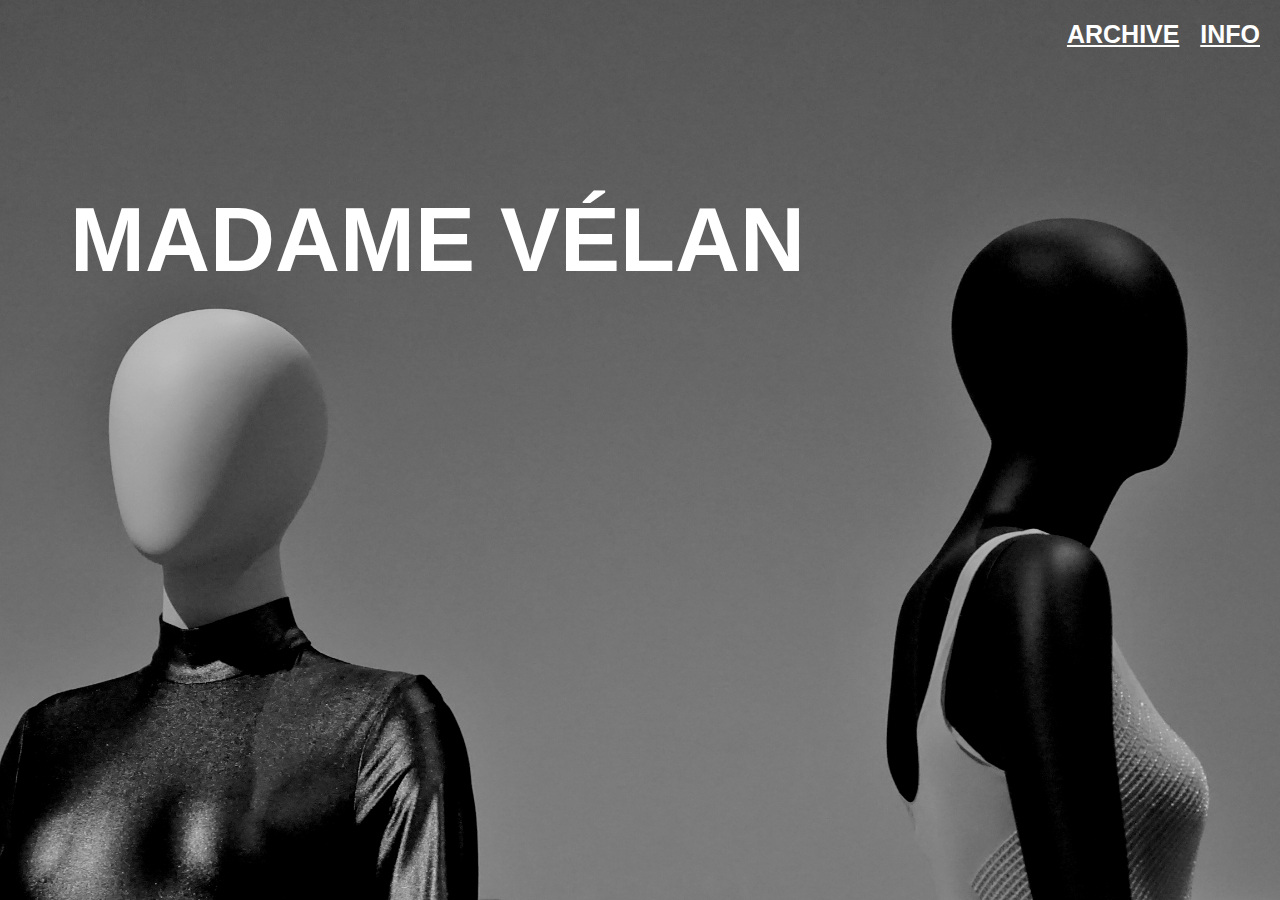
<file: index.html>
<!DOCTYPE html>
<html lang="en">
<head>
    <meta charset="UTF-8">
    <meta name="viewport" content="width=device-width, initial-scale=1.0">
    <title>Madame Verán</title>
    <style>
        body {
            background-image: url('Images-for-project-1/pedro-vit-nxssxDuytMA-unsplash.jpg');
            background-size: cover; /* Ensures the image covers the entire viewport */
            background-repeat: no-repeat; /* Prevents the image from tiling */
            background-attachment: fixed; /* Keeps the background image from scrolling */
        }
    </style>
    <link rel="stylesheet" href="main.css">
</head>
<body>
    <nav>
        <p style="text-align: right;" >
        <h2> 
        <a href="items.html" 
          color: white;> ARCHIVE</a>   
        &nbsp;    
        <a href="about.html"
          color: white;>INFO </a> 
        </h2>
    </p>
    </nav>
    <header> 
        <h1> 

            MADAME VÉLAN
        </h1>

    </header>

</body>
</html>
</file>
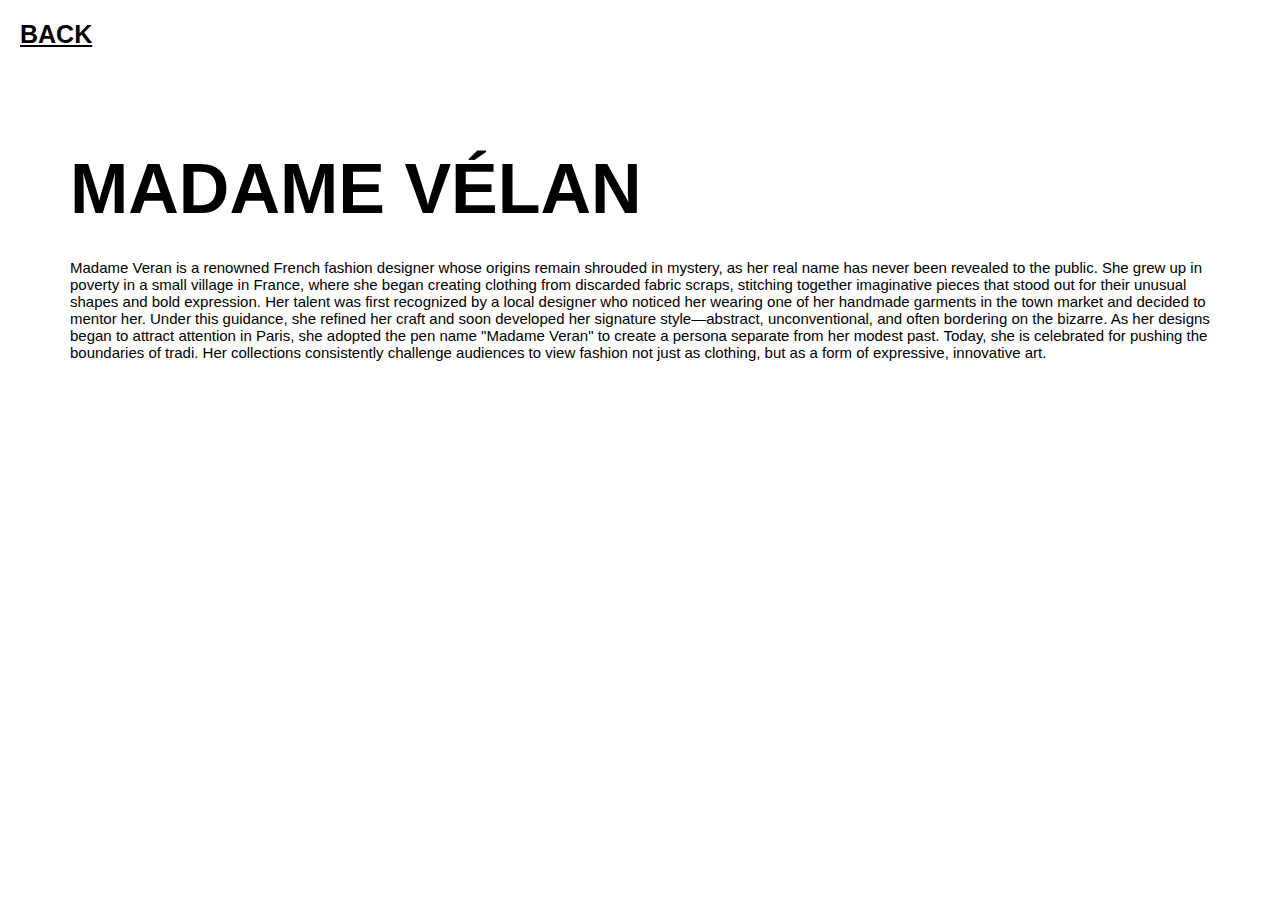
<file: about.html>
<!DOCTYPE html>
<html lang="en">
<head>
    <meta charset="UTF-8">
    <meta name="viewport" content="width=device-width, initial-scale=1.0">
    <title>Krystal's Couture</title>
    <link rel="stylesheet" href="main.css">
</head>
<body>
    <nav>
        <h4>
        <a href="index.html" style= "color: black;">BACK</a>   
        </h4>
    </nav>
    <header> 
        <h3>
            MADAME VÉLAN
        </h3>

        <h5>
            Madame Veran is a renowned French fashion designer whose origins remain shrouded in mystery, as her real name has never been revealed to the public. She grew up in poverty in a small village in France, where she began creating clothing from discarded fabric scraps, stitching together imaginative pieces that stood out for their unusual shapes and bold expression. Her talent was first recognized by a local designer who noticed her wearing one of her handmade garments in the town market and decided to mentor her. Under this guidance, she refined her craft and soon developed her signature style—abstract, unconventional, and often bordering on the bizarre. As her designs began to attract attention in Paris, she adopted the pen name "Madame Veran" to create a persona separate from her modest past. Today, she is celebrated for pushing the boundaries of tradi. Her collections consistently challenge audiences to view fashion not just as clothing, but as a form of expressive, innovative art.
        </h5>


    </header>
</body>

</html>
</file>
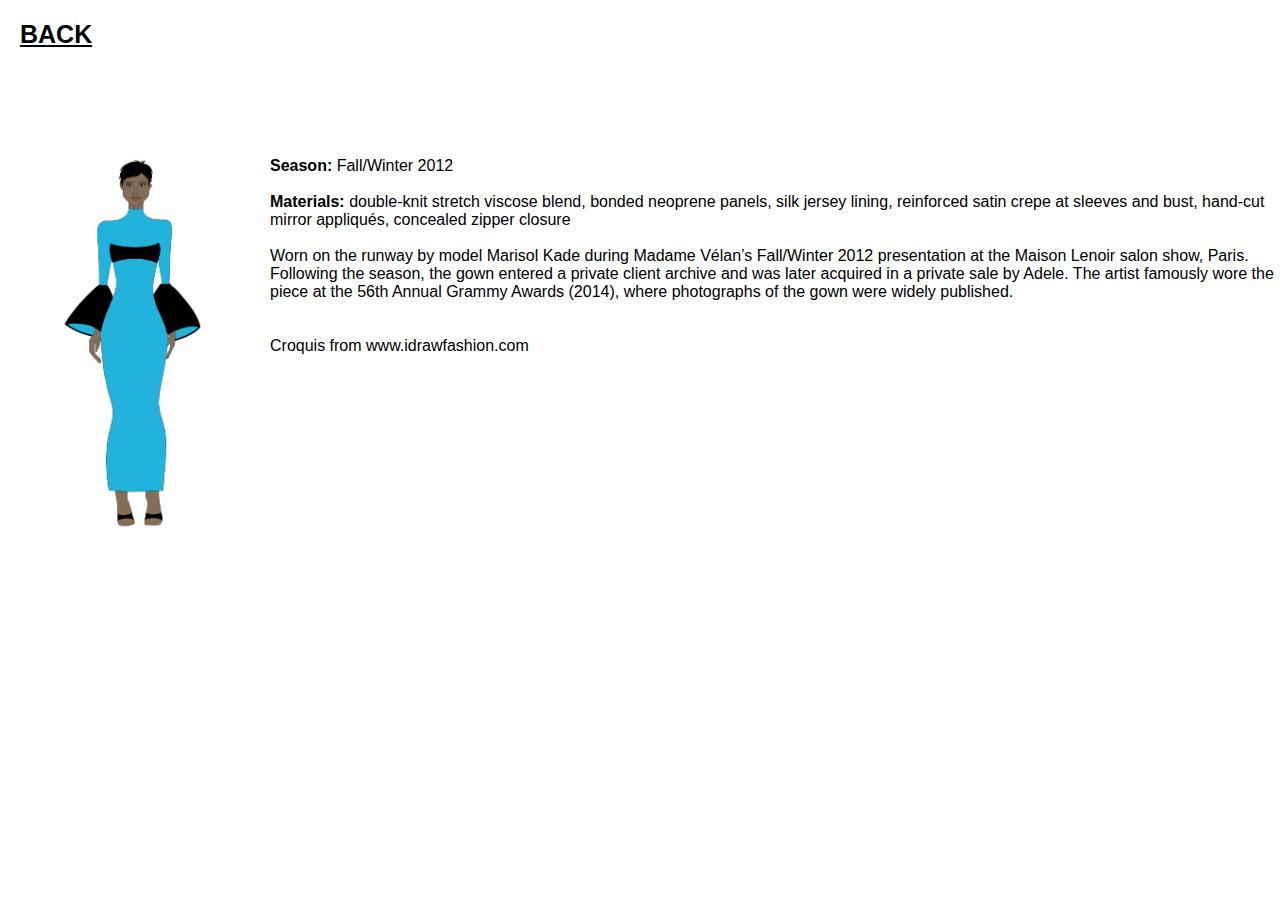
<file: details1.html>
<!DOCTYPE html>
<html lang="en">
<head>
    <meta charset="UTF-8">
    <meta name="viewport" content="width=device-width, initial-scale=1.0">
    <title>Spring 2023</title>
    <link rel="stylesheet" href="main.css">
</head>
<body>
    
    <nav>
        <h4>
        <a href="items.html" style= "color: black;">BACK</a>   
        </h4>

    </nav>
    <br>
    <br>
    <br>
    <br>
    <br>
    <br>
    <aricle> 
    <img src="Images-for-project-1/Look1.jpg" alt="Images-for-project-1/Look1.jpg" width=250 style="float: left; padding-left: 20px;"> </a>
    
</aricle>
    <p>
    <b>Season: </b>Fall/Winter 2012
    <br>
    <br>
    <b>Materials: </b>double-knit stretch viscose blend, bonded neoprene panels, silk jersey lining, reinforced satin crepe at sleeves and bust, hand-cut mirror appliqués, concealed zipper closure
    <br>
    <br>
    Worn on the runway by model Marisol Kade during Madame Vélan’s Fall/Winter 2012 presentation at the Maison Lenoir salon show, Paris. Following the season, the gown entered a private client archive and was later acquired in a private sale by Adele. The artist famously wore the piece at the 56th Annual Grammy Awards (2014), where photographs of the gown were widely published.
    </p>
    <br>
    <br>
    <footer>
        Croquis from www.idrawfashion.com
    </footer>
</body>
</html>
</file>
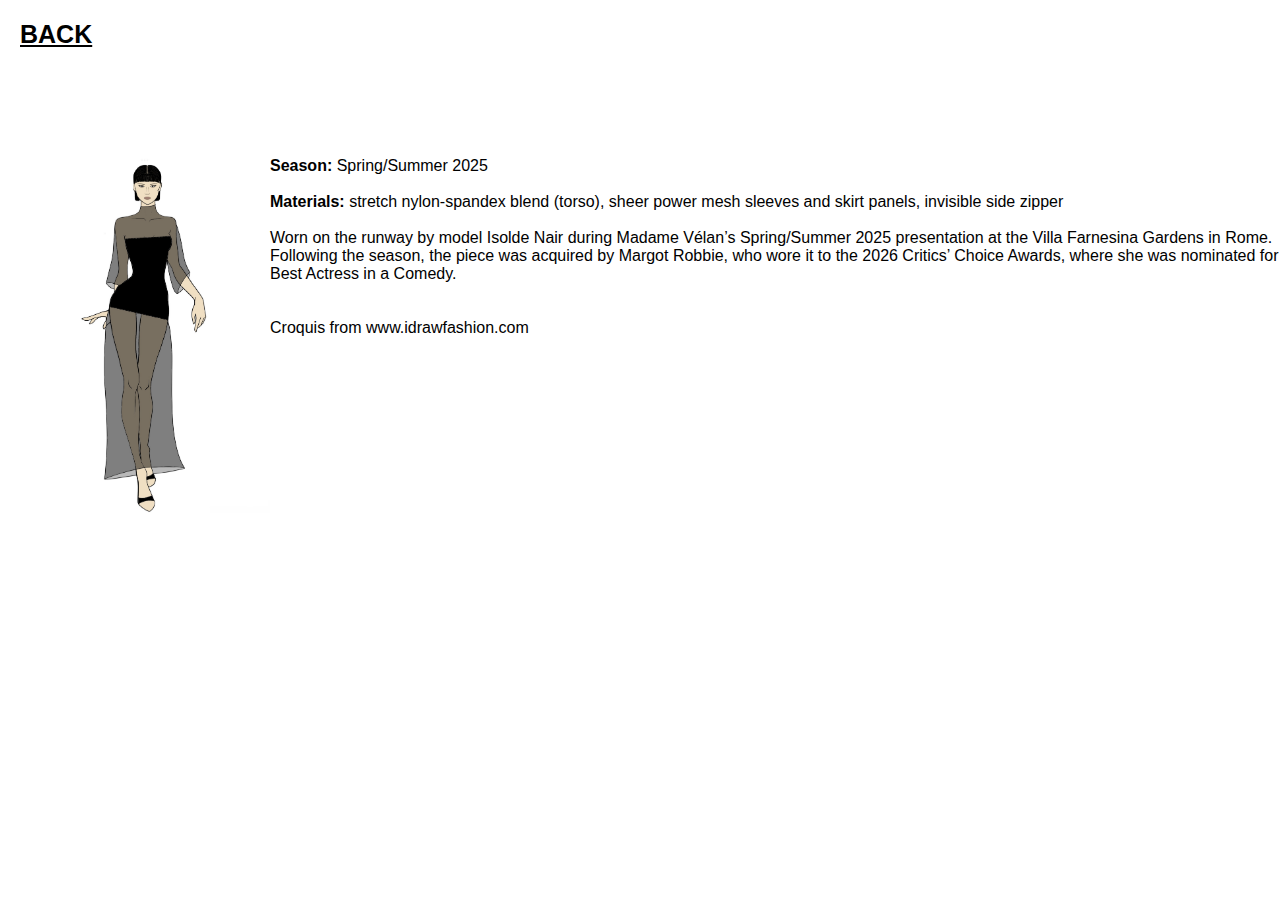
<file: details2.html>
<!DOCTYPE html>
<html lang="en">
<head>
    <meta charset="UTF-8">
    <meta name="viewport" content="width=device-width, initial-scale=1.0">
    <title>Fall 2024</title>
    <link rel="stylesheet" href="main.css">
</head>
<body>
    
    <nav>
        <h4>
        <a href="items.html" style= "color: black;">BACK</a>
        </h4>

    </nav>
    <br>
    <br>
    <br>
    <br>
    <br>
    <br>
    <aricle> 
    <img src="Images-for-project-1/Look2.jpg" alt="Images-for-project-1/Look1.jpg" width=250 style="float: left; padding-left: 20px;"> </a>
    
</aricle>
   <p>
    <b>Season: </b>Spring/Summer 2025
    <br>
    <br>
    <b>Materials: </b>stretch nylon-spandex blend (torso), sheer power mesh sleeves and skirt panels, invisible side zipper
    <br>
    <br>
    Worn on the runway by model Isolde Nair during Madame Vélan’s Spring/Summer 2025 presentation at the Villa Farnesina Gardens in Rome. Following the season, the piece was acquired by Margot Robbie, who wore it to the 2026 Critics’ Choice Awards, where she was nominated for Best Actress in a Comedy. 
    </p>
    <br>
    <br>
    <footer>
        Croquis from www.idrawfashion.com
    </footer>
</body>
</html>
</file>
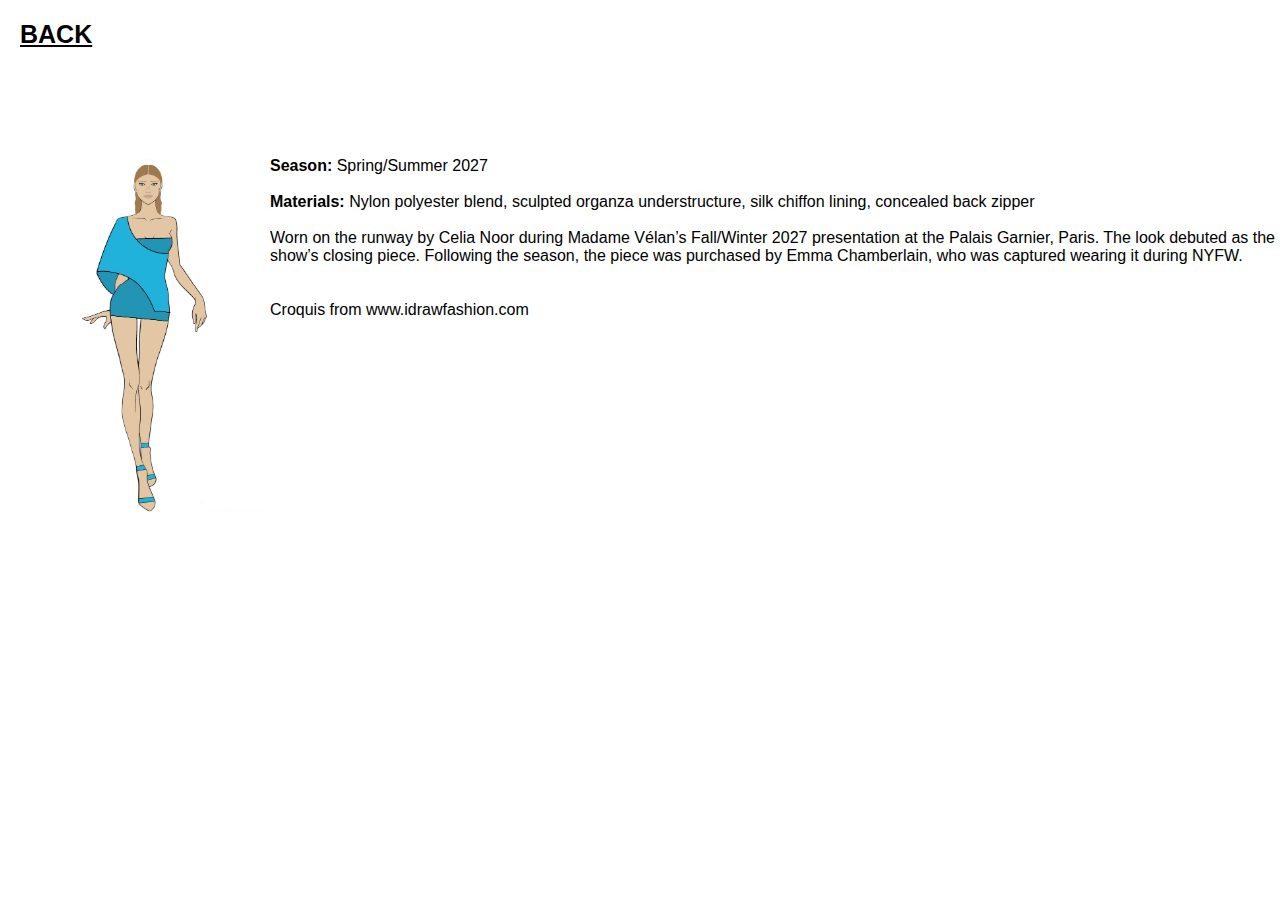
<file: details3.html>
<!DOCTYPE html>
<html lang="en">
<head>
    <meta charset="UTF-8">
    <meta name="viewport" content="width=device-width, initial-scale=1.0">
    <title>Fall 2024</title>
    <link rel="stylesheet" href="main.css">
</head>
<body>
    
    <nav>
        <h4>
        <a href="items.html" style= "color: black;">BACK</a>
        </h4>

    </nav>
    <br>
    <br>
    <br>
    <br>
    <br>
    <br>
    <aricle> 
    <img src="Images-for-project-1/updatedlook.jpg" alt="Images-for-project-1/updatedlook.jpg" width=250 style="float: left; padding-left: 20px;"> </a>
    
</aricle>
   <p>
    <b>Season: </b>Spring/Summer 2027
    <br>
    <br>
    <b>Materials: </b>Nylon polyester blend, sculpted organza understructure, silk chiffon lining, concealed back zipper
    <br>
    <br>
    Worn on the runway by Celia Noor during Madame Vélan’s Fall/Winter 2027 presentation at the Palais Garnier, Paris. The look debuted as the show’s closing piece. Following the season, the piece was purchased by Emma Chamberlain, who was captured wearing it during NYFW.
    </p>
    <br>
    <br>
    <footer>
        Croquis from www.idrawfashion.com
    </footer>
</html>
</file>
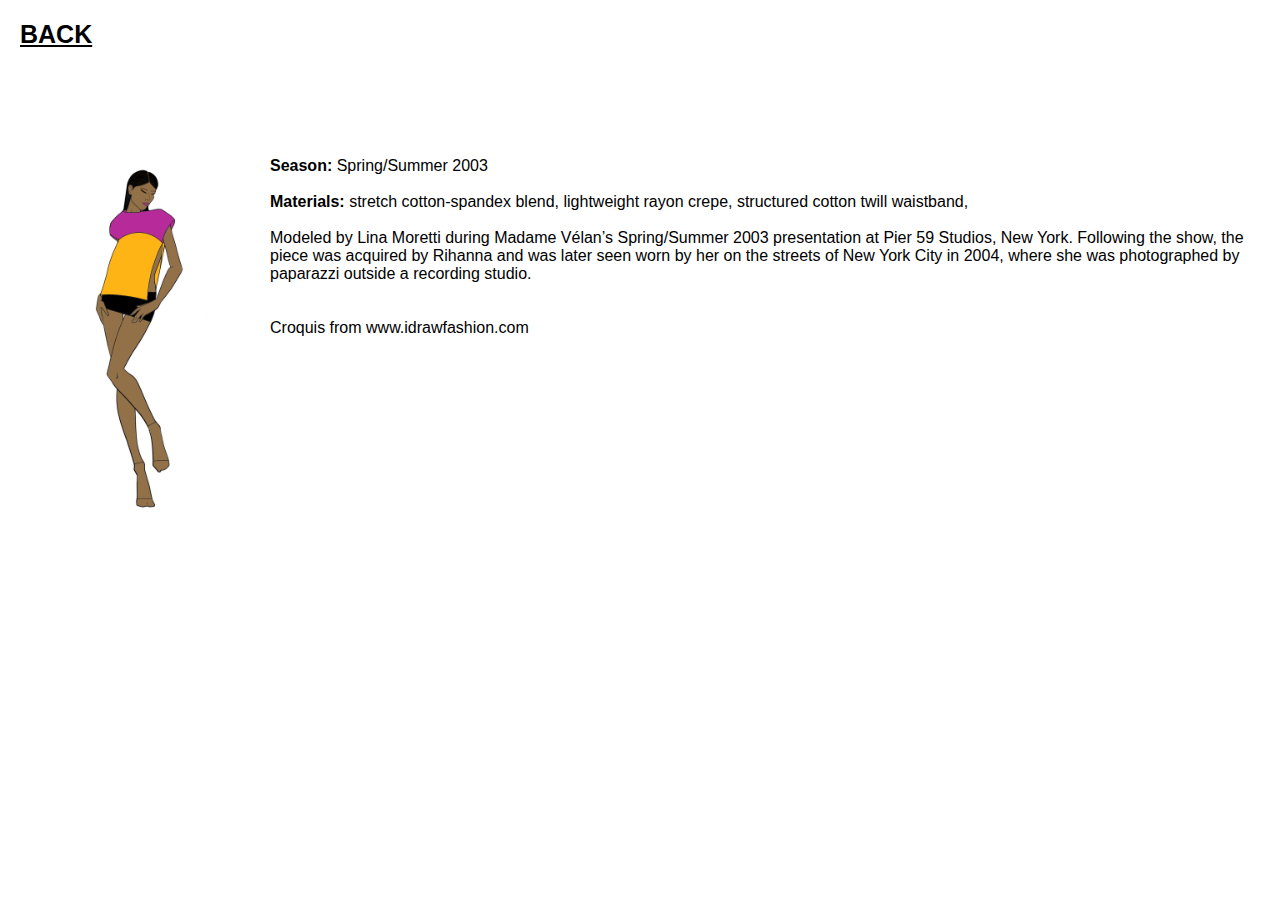
<file: details4.html>
<!DOCTYPE html>
<html lang="en">
<head>
    <meta charset="UTF-8">
    <meta name="viewport" content="width=device-width, initial-scale=1.0">
    <title>Fall 2024</title>
    <link rel="stylesheet" href="main.css">
</head>
<body>
    
    <nav>
        <h4>
        <a href="items.html" style= "color: black;">BACK</a>
        </h4>

    </nav>
    <br>
    <br>
    <br>
    <br>
    <br>
    <br>
    <aricle> 
    <img src="Images-for-project-1/Look4!.jpg" alt="Images-for-project-1/Look4!.jpg" width=250 style="float: left; padding-left: 20px;"> </a>
    
</aricle>
   <p>
    <b>Season: </b>Spring/Summer 2003
    <br>
    <br>
    <b>Materials: </b>stretch cotton-spandex blend, lightweight rayon crepe, structured cotton twill waistband,
    <br>
    <br>
    Modeled by Lina Moretti during Madame Vélan’s Spring/Summer 2003 presentation at Pier 59 Studios, New York. Following the show, the piece was acquired by Rihanna and was later seen worn by her on the streets of New York City in 2004, where she was photographed by paparazzi outside a recording studio.
    </p>
    <br>
    <br>
    <footer>
        Croquis from www.idrawfashion.com
    </footer>
</body>
</html>
</file>
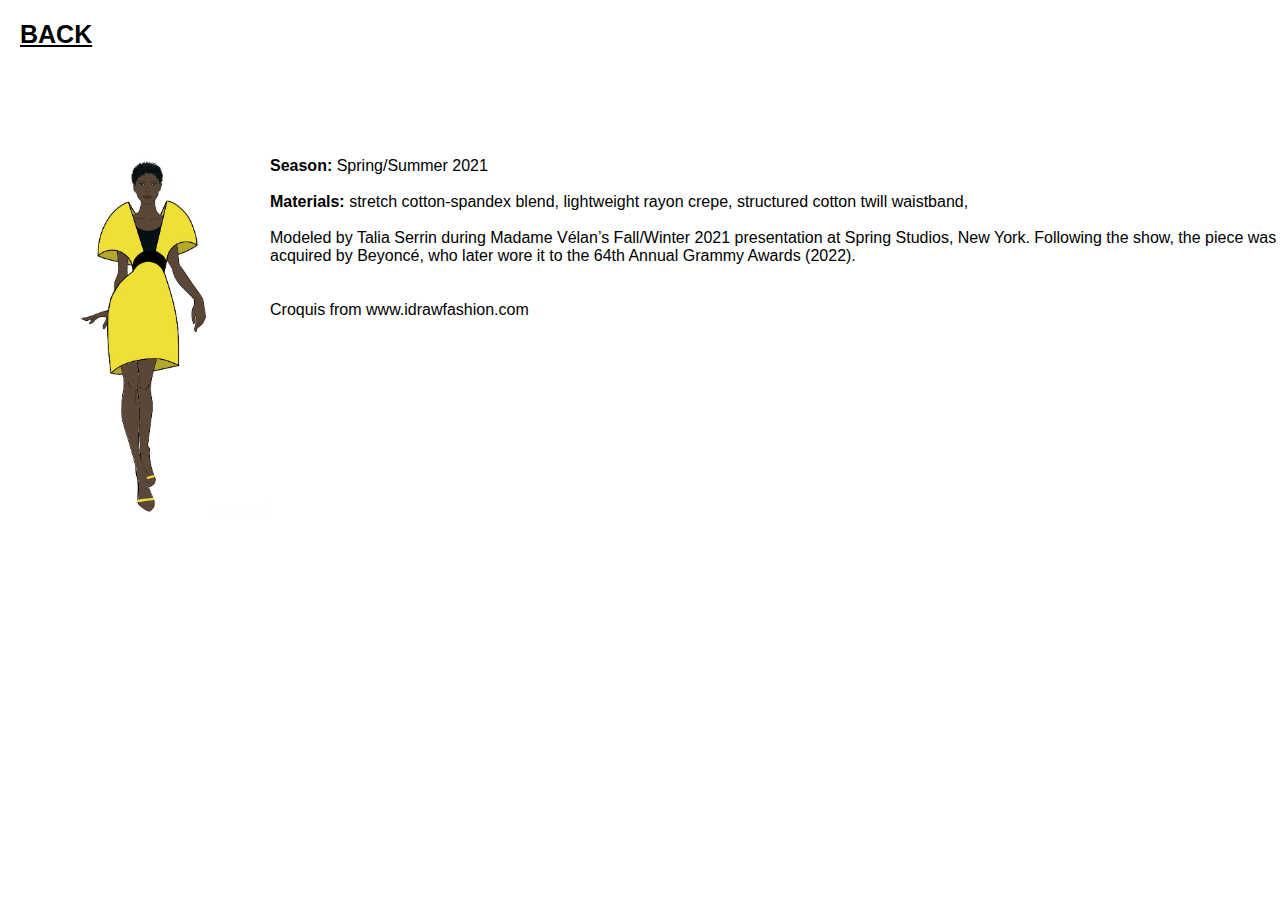
<file: details5.html>
<!DOCTYPE html>
<html lang="en">
<head>
    <meta charset="UTF-8">
    <meta name="viewport" content="width=device-width, initial-scale=1.0">
    <title>Spring 2025</title>
    <link rel="stylesheet" href="main.css">
</head>
<body>
    
    <nav>
        <h4>
        <a href="items.html" style= "color: black;">BACK</a>
        </h4>

    </nav>
    <br>
    <br>
    <br>
    <br>
    <br>
    <br>
    <aricle> 
    <img src="Images-for-project-1/Look5.jpg" alt="Images-for-project-1/Look5.jpg" width=250 style="float: left; padding-left: 20px;"> </a>
    
</aricle>
   <p>
    <b>Season: </b>Spring/Summer 2021
    <br>
    <br>
    <b>Materials: </b>stretch cotton-spandex blend, lightweight rayon crepe, structured cotton twill waistband,
    <br>
    <br>
    Modeled by Talia Serrin during Madame Vélan’s Fall/Winter 2021 presentation at Spring Studios, New York. Following the show, the piece was acquired by Beyoncé, who later wore it to the 64th Annual Grammy Awards (2022).
    </p>
    <br>
    <br>
    <footer>
        Croquis from www.idrawfashion.com
    </footer>
</body>
</html>
</file>
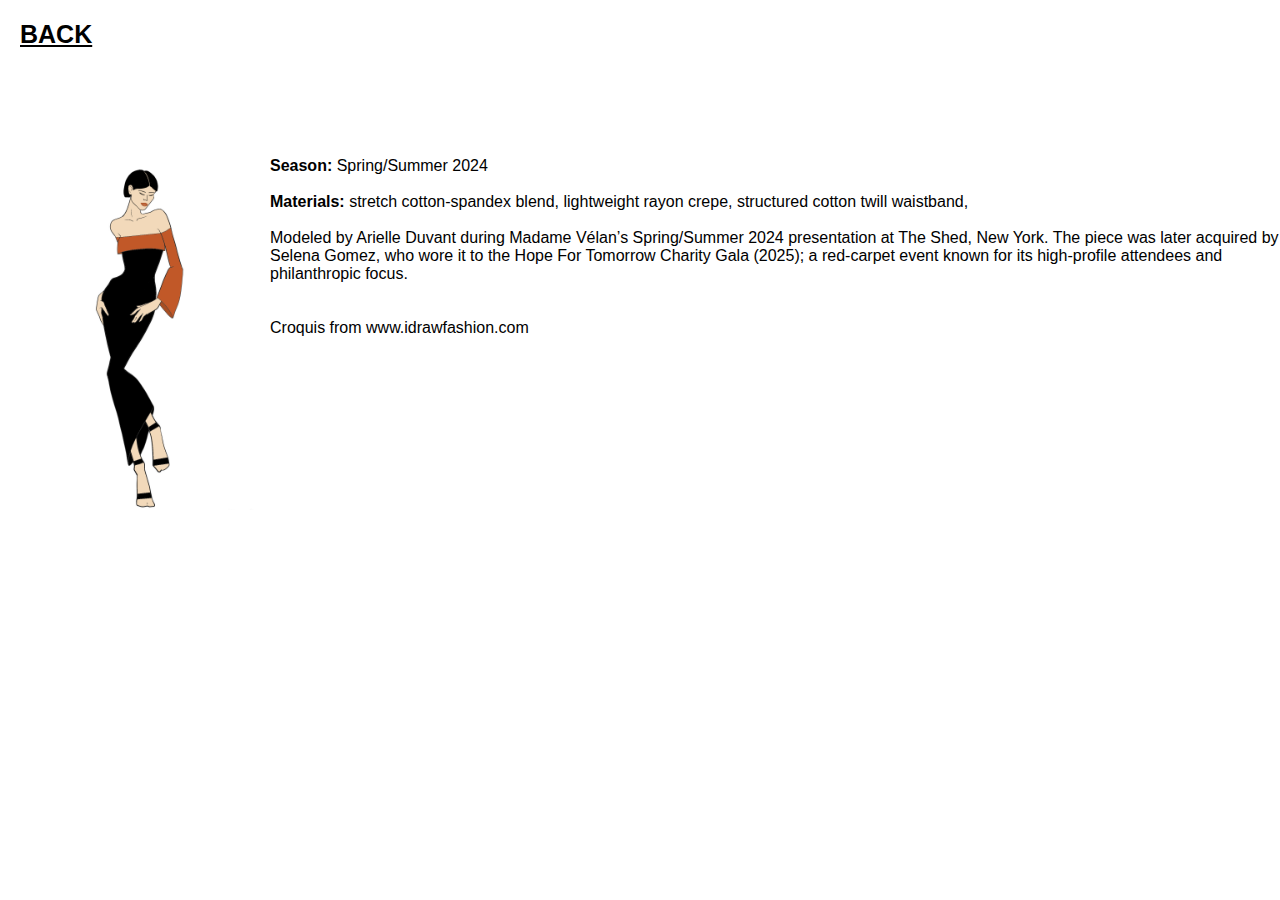
<file: details6.html>
<!DOCTYPE html>
<html lang="en">
<head>
    <meta charset="UTF-8">
    <meta name="viewport" content="width=device-width, initial-scale=1.0">
    <title>Fall 2023</title>
    <link rel="stylesheet" href="main.css">
</head>
<body>
    
    <nav>
        <h4>
        <a href="items.html" style= "color: black;">BACK</a>
        </h4>

    </nav>
    <br>
    <br>
    <br>
    <br>
    <br>
    <br>
    <aricle> 
    <img src="Images-for-project-1/Look6.jpg" alt="Images-for-project-1/Look6.jpg" width=250 style="float: left; padding-left: 20px;"> </a>
    
</aricle>
   <p>
    <b>Season: </b>Spring/Summer 2024
    <br>
    <br>
    <b>Materials: </b>stretch cotton-spandex blend, lightweight rayon crepe, structured cotton twill waistband,
    <br>
    <br>
   Modeled by Arielle Duvant during Madame Vélan’s Spring/Summer 2024 presentation at The Shed, New York. The piece was later acquired by Selena Gomez, who wore it to the Hope For Tomorrow Charity Gala (2025); a red-carpet event known for its high-profile attendees and philanthropic focus.
    </p>
    <br>
    <br>
    <footer>
        Croquis from www.idrawfashion.com
    </footer>
</body>
</html>
</file>
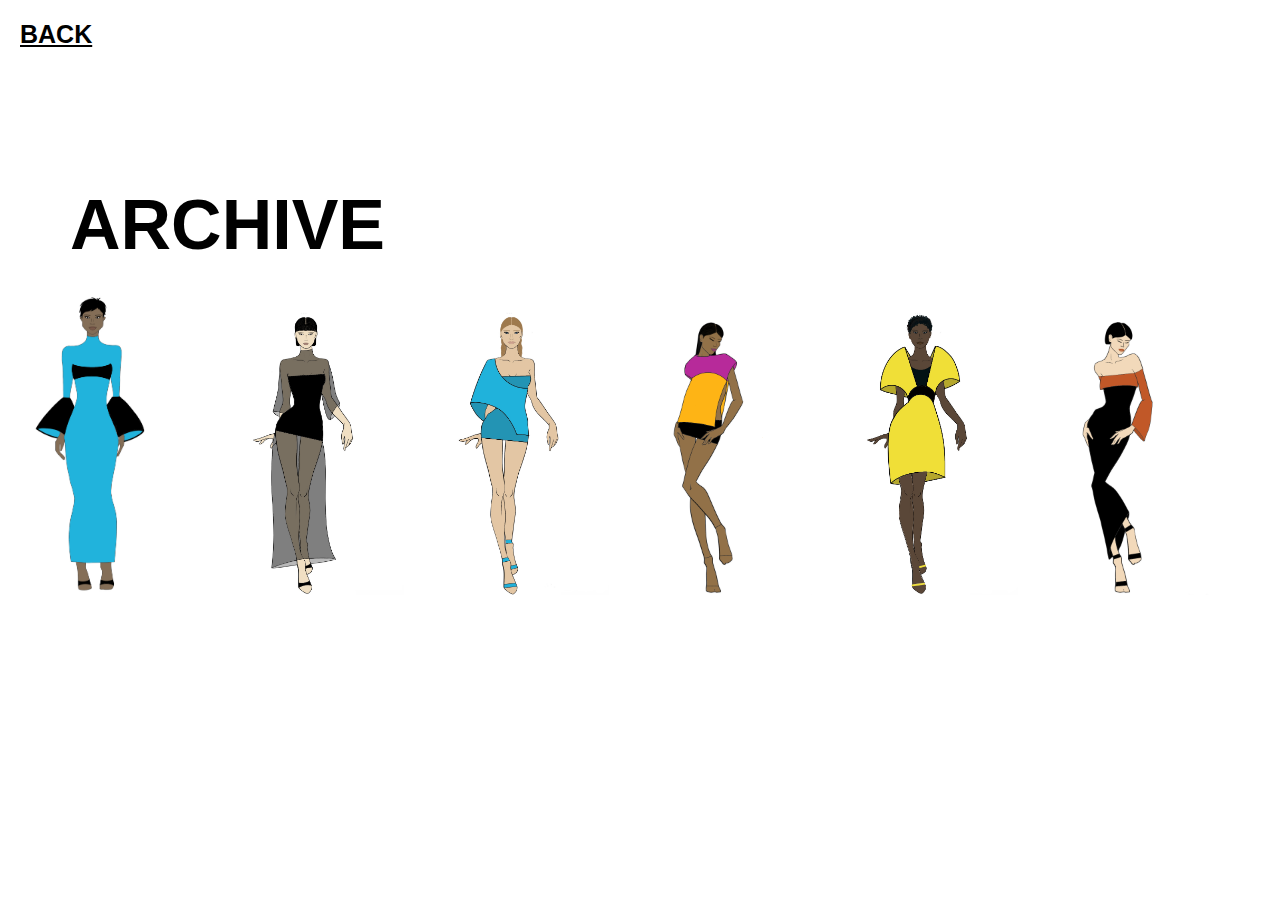
<file: items.html>
<!DOCTYPE html>
<html lang="en">
<head>
    <meta charset="UTF-8">
    <meta name="viewport" content="width=device-width, initial-scale=1.0">
    <title>Latest Archive</title>
    <link rel="stylesheet" href="main.css">
</head>
<body>

    <nav>
        <h4>
        <a href="index.html" style= "color: black;">BACK</a>   
        </h4>
    </nav>
    <header> 
        <br>
        <br>
        <h3>
            ARCHIVE
        </h3>
    </header>
    <section>
        <a href="details1.html"> <img src="Images-for-project-1/Look1.jpg" alt="Images-for-project-1/Look1.jpg" width="200"> </a>
        <a href="details2.html"> <img src="Images-for-project-1/Look2.jpg" alt="Images-for-project-1/Look1.jpg" width="200"> </a>
        <a href="details3.html"> <img src="Images-for-project-1/updatedlook.jpg" alt="Images-for-project-1/updatedlook.jpg" width="200"> </a>
        <a href="details4.html"> <img src="Images-for-project-1/Look4!.jpg" alt="Images-for-project-1/Look1.jpg" width="200"> </a>
        <a href="details5.html"> <img src="Images-for-project-1/Look5.jpg" alt="Images-for-project-1/Look1.jpg" width="200"> </a>
        <a href="details6.html"> <img src="Images-for-project-1/Look6.jpg" alt="Images-for-project-1/Look1.jpg" width="200"> </a>
    </section>
    
</body>
</html>
</file>
<file: main.css>
* {
    margin: 0;
    padding: 0;
}

body {
    font-family: Arial, Helvetica, sans-serif;
    font-size: 26 px;
}
 
/*paragraph*/
h5{
 

    margin-left: 70px;
    margin-right: 70px;
    font-size: 15px;
    font-family: Helvetica;
    font-weight: 500;
}

/* back button*/
h4 {
    text-align: left;
    margin-top: 20px;
    margin-left: 20px;
    margin-right: 20px;
    font-size: 25px;
     font-family: Arial;
    font-weight: 700;
 /*   border: 2px solid #333;*/


}


h3 {
    margin-top: 100px;
    margin-bottom: 30px;
    margin-left: 70px;
    margin-right: 70px;
    font-size: 70px;
    font-family: 'Helvetica';
    color: black;
    font-weight: 750;






}
/*nav buttons*/
h2 {
    text-align: right;
    margin-top: 20px;
    margin-left: 20px;
    margin-right: 20px;
    font-size: 25px;
    font-family: Arial;
    font-weight: 700;
    color: white;
 /*   border: 2px solid #333;*/


}

h1 {
    margin: 140px auto;
    margin-left: 70px;
    margin-right: 70px;
    font-size: 90px;
    font-family: 'Arial';
    color: white;
    font-weight: 800;
    /*
    color: transparent;
    font-weight: 100;
    -webkit-text-stroke: 3px #000000;
*/



}
footer{
    display: flex;
    justify-content: space-between;
}



a {
    color: white;

}



/* END OF RESET */
</file>
